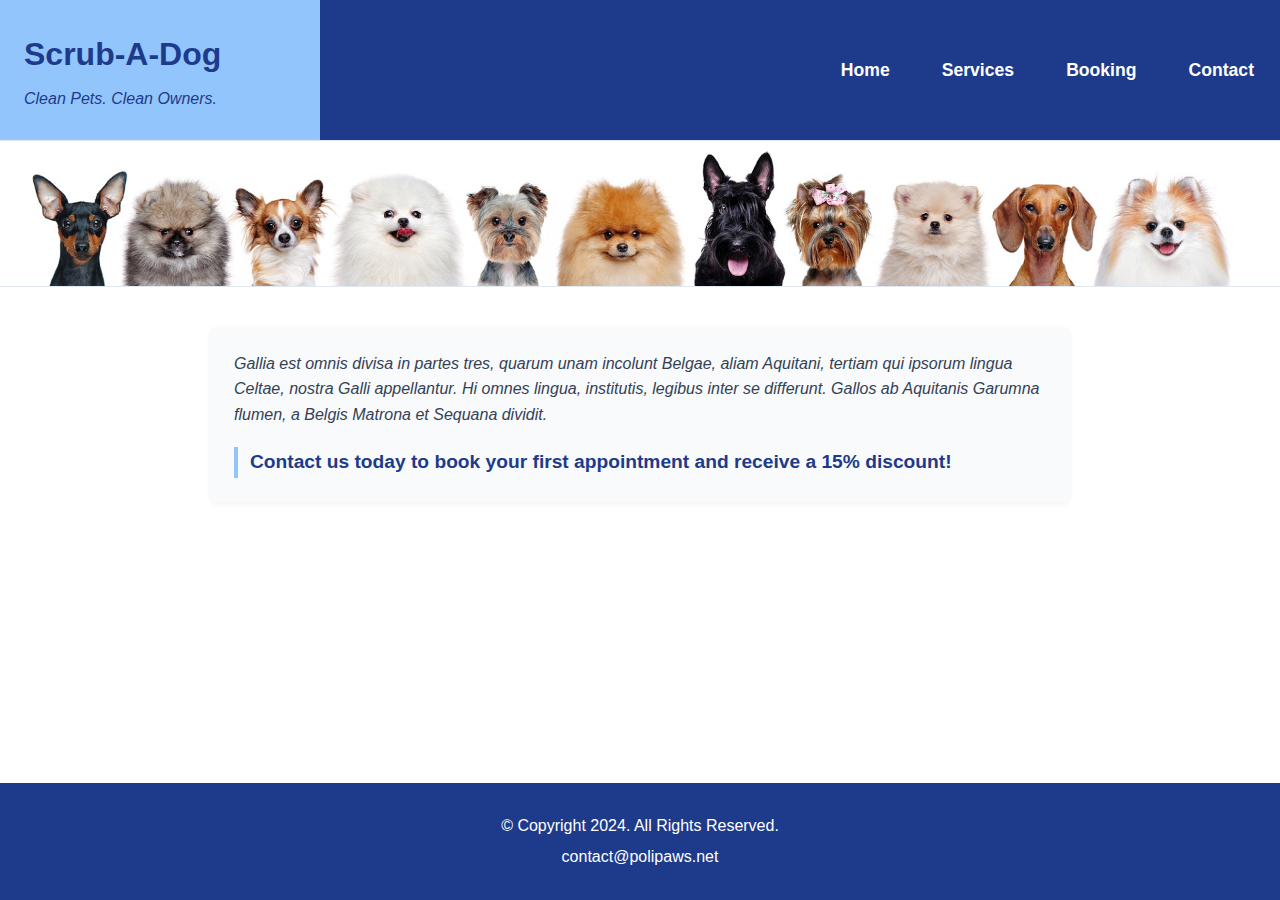
<file: finalproject/index.html>
<!DOCTYPE html>
<html lang="en">
<head>
  <meta charset="UTF-8" />
  <meta name="viewport" content="width=device-width, initial-scale=1" />
  <title>Scrub-A-Dog</title>
  <link rel="stylesheet" href="styles.css" />
</head>
<body>
  <!-- Split Header -->
  <header class="split-header">
    <div class="header-left">
      <h1 class="logo">Scrub-A-Dog</h1>
      <p class="tagline">Clean Pets. Clean Owners.</p>
    </div>
    <nav class="header-right navbar">
      <input type="checkbox" id="menu-toggle">
      <label for="menu-toggle" class="menu-icon">&#9776;</label>
      <ul class="nav-menu">
         <li><a href="index.html">Home</a></li>
    <li><a href="services.html">Services</a></li>
    <li><a href="booking.html">Booking</a></li>
    <li><a href="contact.html">Contact</a></li>
      </ul>
    </nav>
  </header>

 
  <section class="dog-banner">
    <img src="images/dog-banner.jpg" alt="Groomed dogs lineup" />
  </section>


  <main class="main-content">
    <section class="promo-text">
      <p class="latin">
        Gallia est omnis divisa in partes tres, quarum unam incolunt Belgae,
        aliam Aquitani, tertiam qui ipsorum lingua Celtae, nostra Galli appellantur.
        Hi omnes lingua, institutis, legibus inter se differunt. Gallos ab Aquitanis
        Garumna flumen, a Belgis Matrona et Sequana dividit.
      </p>
      <p class="english">
        Contact us today to book your first appointment and receive a <strong>15% discount!</strong>
      </p>
    </section>
  </main>

 
  <footer class="site-footer">
    <p>&copy; Copyright 2024. All Rights Reserved.</p>
    <p>contact@polipaws.net</p>
  </footer>
</body>
</html>
</file>
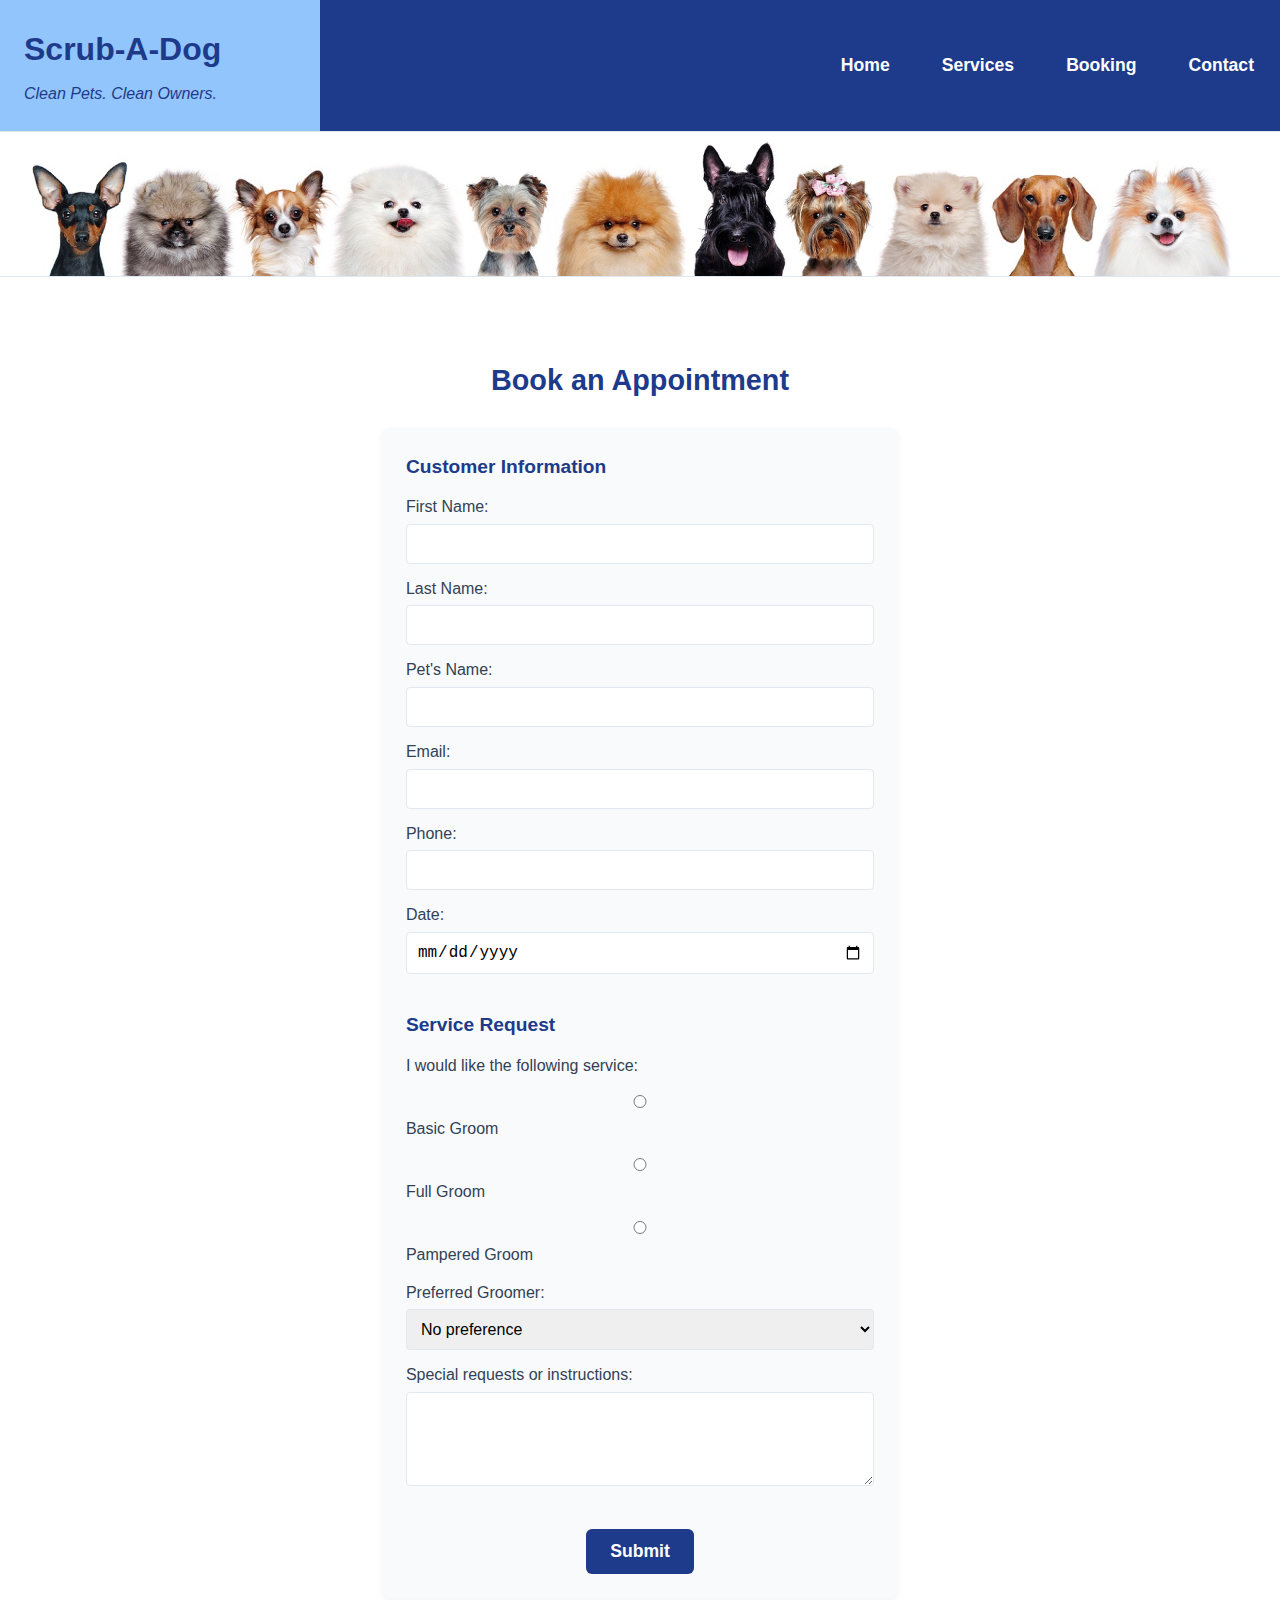
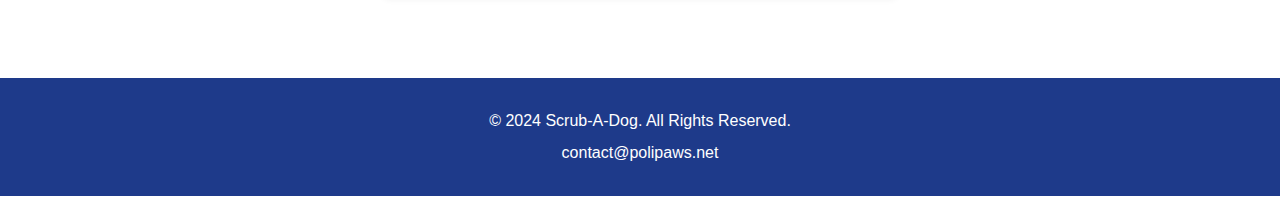
<file: finalproject/booking.html>
<!DOCTYPE html>
<html lang="en">
<head>
  <meta charset="UTF-8" />
  <meta name="viewport" content="width=device-width, initial-scale=1" />
  <title>Booking | Scrub-A-Dog</title>
  <link rel="stylesheet" href="styles.css" />
</head>
<body>
  <header class="split-header">
    <div class="header-left">
      <h1 class="logo">Scrub-A-Dog</h1>
      <p class="tagline">Clean Pets. Clean Owners.</p>
    </div>
    <nav class="header-right navbar">
      <input type="checkbox" id="menu-toggle">
      <label for="menu-toggle" class="menu-icon">&#9776;</label>
      <ul class="nav-menu">
        <li><a href="index.html">Home</a></li>
        <li><a href="services.html">Services</a></li>
        <li><a href="booking.html">Booking</a></li>
        <li><a href="contact.html">Contact</a></li>
      </ul>
    </nav>
  </header>
   <section class="dog-banner">
    <img src="images/dog-banner.jpg" alt="Groomed dogs lineup" />
  </section>

  <main class="main-content">
    <section class="booking-form">
      <h2>Book an Appointment</h2>
      <form>
        <fieldset>
          <legend>Customer Information</legend>
          <label>First Name:<input type="text" name="firstName" required /></label>
          <label>Last Name:<input type="text" name="lastName" required /></label>
          <label>Pet's Name:<input type="text" name="petName" required /></label>
          <label>Email:<input type="email" name="email" required /></label>
          <label>Phone:<input type="tel" name="phone" required /></label>
          <label>Date:<input type="date" name="date" required /></label>
        </fieldset>

        <fieldset>
          <legend>Service Request</legend>
          <label>I would like the following service:</label>
          <label><input type="radio" name="service" value="Basic Groom" required /> Basic Groom</label>
          <label><input type="radio" name="service" value="Full Groom" /> Full Groom</label>
          <label><input type="radio" name="service" value="Pampered Groom" /> Pampered Groom</label>

          <label>Preferred Groomer:
            <select name="groomer">
              <option value="none">No preference</option>
              <option value="groomer1">Groomer 1</option>
              <option value="groomer2">Groomer 2</option>
            </select>
          </label>

          <label>Special requests or instructions:
            <textarea name="instructions" rows="4"></textarea>
          </label>
        </fieldset>

        <button type="submit">Submit</button>
      </form>
    </section>
  </main>

  <footer class="site-footer">
    <p>&copy; 2024 Scrub-A-Dog. All Rights Reserved.</p>
    <p>contact@polipaws.net</p>
  </footer>
</body>
</html>
</file>
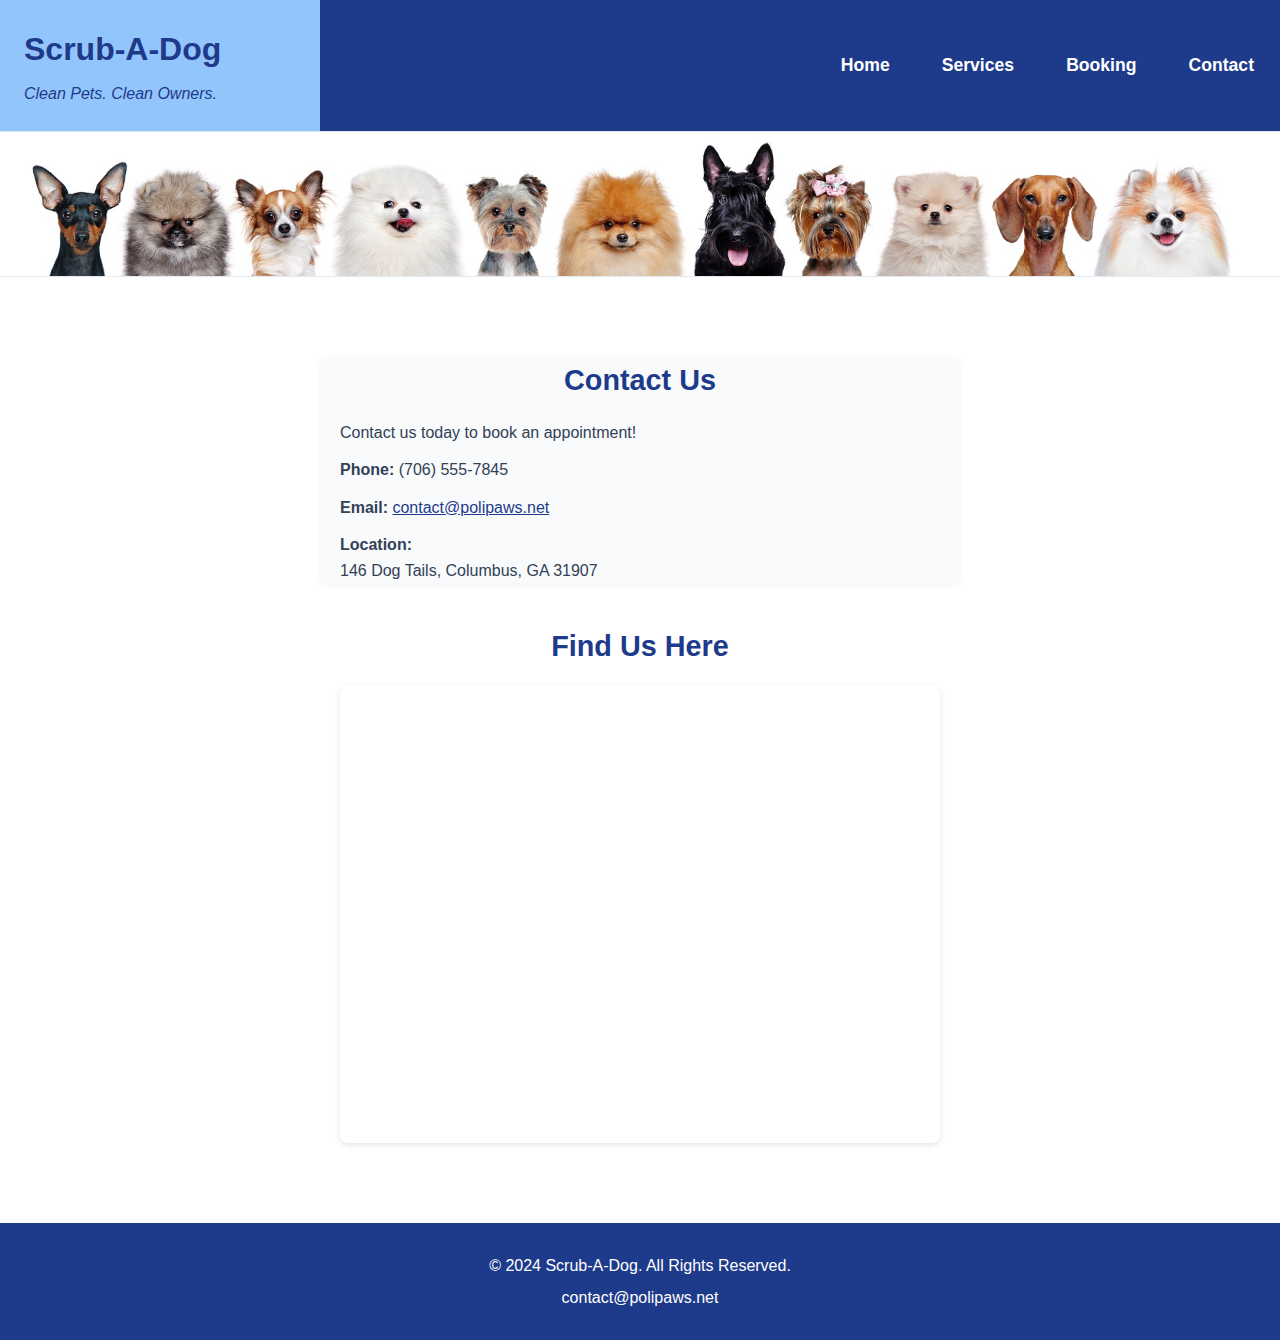
<file: finalproject/contact.html>
<!DOCTYPE html>
<html lang="en">
<head>
  <meta charset="UTF-8" />
  <meta name="viewport" content="width=device-width, initial-scale=1" />
  <title>Contact | Scrub-A-Dog</title>
  <link rel="stylesheet" href="styles.css" />
</head>
<body>
  <header class="split-header">
    <div class="header-left">
      <h1 class="logo">Scrub-A-Dog</h1>
      <p class="tagline">Clean Pets. Clean Owners.</p>
    </div>
    <nav class="header-right navbar">
      <input type="checkbox" id="menu-toggle">
      <label for="menu-toggle" class="menu-icon">&#9776;</label>
      <ul class="nav-menu">
        <li><a href="index.html">Home</a></li>
        <li><a href="services.html">Services</a></li>
        <li><a href="booking.html">Booking</a></li>
        <li><a href="contact.html">Contact</a></li>
      </ul>
    </nav>
  </header>
   <section class="dog-banner">
    <img src="images/dog-banner.jpg" alt="Groomed dogs lineup" />
  </section>

  <main class="main-content">
    <section class="contact-info">
      <h2>Contact Us</h2>
      <p>Contact us today to book an appointment!</p>
      <p><strong>Phone:</strong> (706) 555-7845</p>
      <p><strong>Email:</strong> <a href="mailto:contact@polipaws.net">contact@polipaws.net</a></p>
      <p><strong>Location:</strong><br />146 Dog Tails, Columbus, GA 31907</p>
    </section>

    <section class="map-embed">
      <h2>Find Us Here</h2>
      <div class="map-container">
        <!-- Replace this src with your actual Google Maps embed code -->
        <iframe src="https://www.google.com/maps/embed?pb=!1m18!1m12!1m3!1d6414.326055527808!2d-84.94222512454087!3d32.50230607377963!2m3!1f0!2f0!3f0!3m2!1i1024!2i768!4f13.1!3m3!1m2!1s0x888ccd9630ce75eb%3A0xa33e54a5ab3b2796!2sColumbus%20State%20University!5e1!3m2!1sen!2sus!4v1765243700491!5m2!1sen!2sus" width="600" height="450" style="border:0;" allowfullscreen="" loading="lazy" referrerpolicy="no-referrer-when-downgrade"></iframe>
      </div>
    </section>
  </main>

  <footer class="site-footer">
    <p>&copy; 2024 Scrub-A-Dog. All Rights Reserved.</p>
    <p>contact@polipaws.net</p>
  </footer>
</body>
</html>
</file>
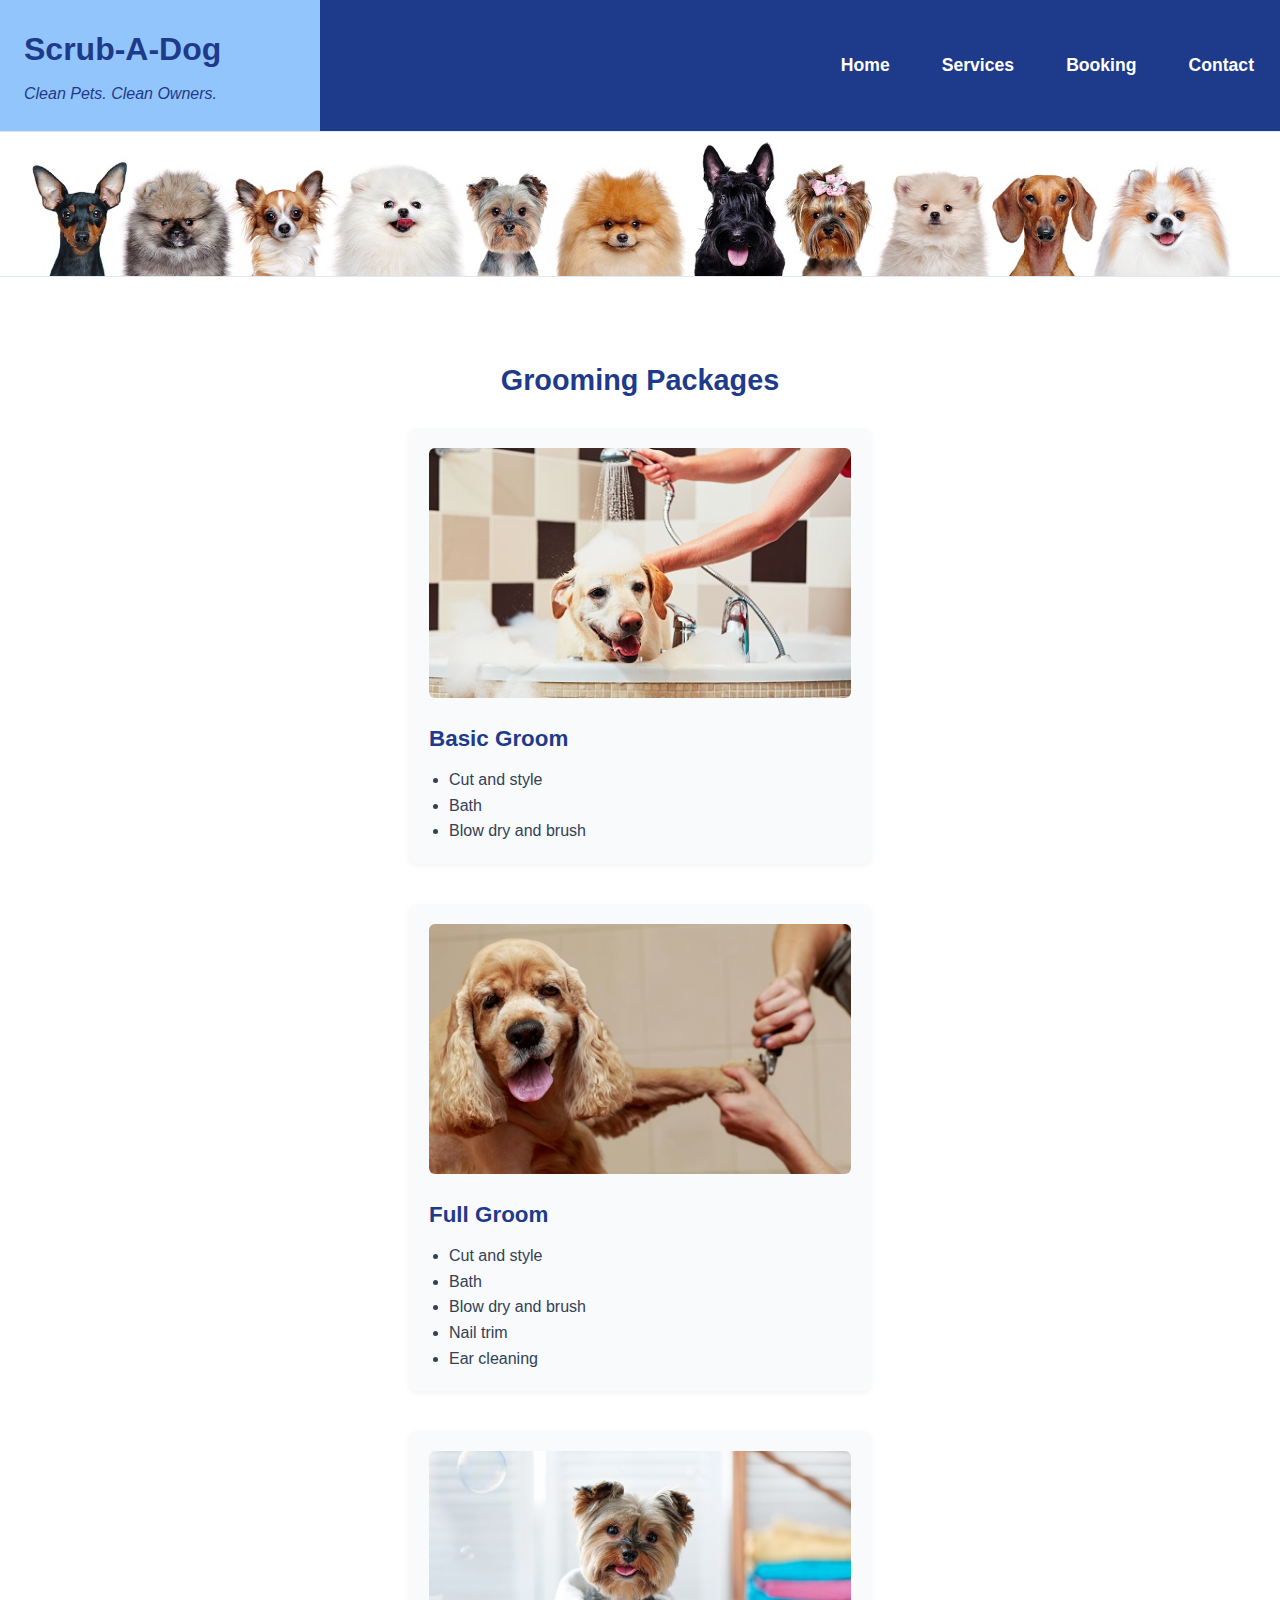
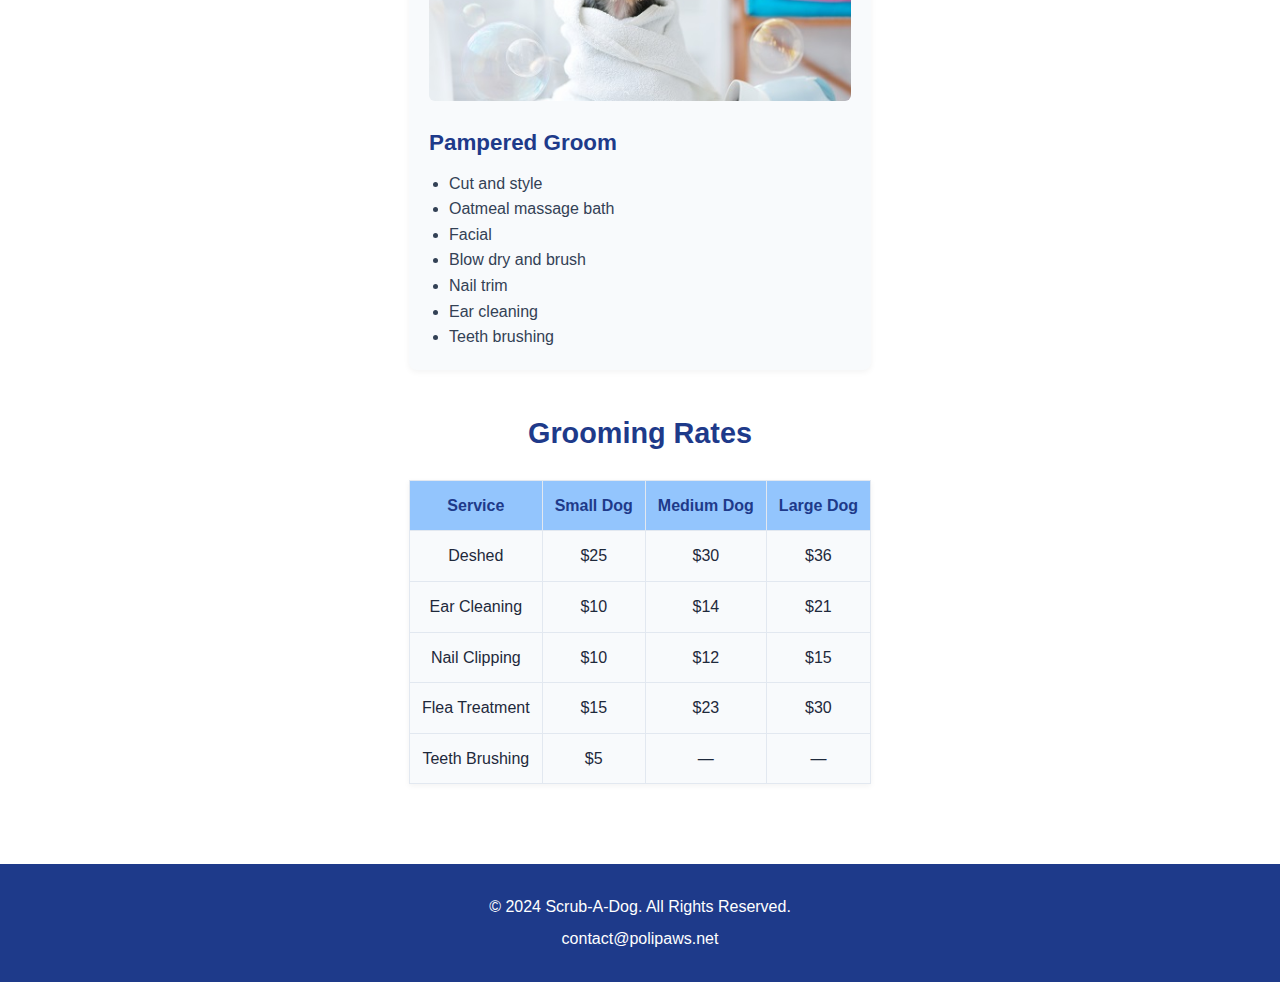
<file: finalproject/services.html>
<!DOCTYPE html>
<html lang="en">
<head>
  <meta charset="UTF-8" />
  <meta name="viewport" content="width=device-width, initial-scale=1" />
  <title>Services | Scrub-A-Dog</title>
  <link rel="stylesheet" href="styles.css" />
</head>
<body>
  <header class="split-header">
    <div class="header-left">
      <h1 class="logo">Scrub-A-Dog</h1>
      <p class="tagline">Clean Pets. Clean Owners.</p>
    </div>
    <nav class="header-right navbar">
      <input type="checkbox" id="menu-toggle">
      <label for="menu-toggle" class="menu-icon">&#9776;</label>
      <ul class="nav-menu">
        <li><a href="index.html">Home</a></li>
        <li><a href="services.html">Services</a></li>
        <li><a href="booking.html">Booking</a></li>
        <li><a href="contact.html">Contact</a></li>
      </ul>
    </nav>
  </header>
  
   <section class="dog-banner">
    <img src="images/dog-banner.jpg" alt="Groomed dogs lineup" />
  </section>

  <main class="main-content">
    <section class="groom-packages">
      <h2>Grooming Packages</h2>
      <div class="package">
        <img src="images/dog-bath.jpg" alt="Dog getting a bath" />
        <h3>Basic Groom</h3>
        <ul>
          <li>Cut and style</li>
          <li>Bath</li>
          <li>Blow dry and brush</li>
        </ul>
      </div>
      <div class="package">
        <img src="images/dog-nail-trim.jpg" alt="Dog getting nails trimmed" />
        <h3>Full Groom</h3>
        <ul>
          <li>Cut and style</li>
          <li>Bath</li>
          <li>Blow dry and brush</li>
          <li>Nail trim</li>
          <li>Ear cleaning</li>
        </ul>
      </div>
      <div class="package">
        <img src="images/dog-towel.jpg" alt="Dog wrapped in towel" />
        <h3>Pampered Groom</h3>
        <ul>
          <li>Cut and style</li>
          <li>Oatmeal massage bath</li>
          <li>Facial</li>
          <li>Blow dry and brush</li>
          <li>Nail trim</li>
          <li>Ear cleaning</li>
          <li>Teeth brushing</li>
        </ul>
      </div>
    </section>

    <section class="groom-rates">
      <h2>Grooming Rates</h2>
      <table>
        <thead>
          <tr>
            <th>Service</th>
            <th>Small Dog</th>
            <th>Medium Dog</th>
            <th>Large Dog</th>
          </tr>
        </thead>
        <tbody>
          <tr>
            <td>Deshed</td>
            <td>$25</td>
            <td>$30</td>
            <td>$36</td>
          </tr>
          <tr>
            <td>Ear Cleaning</td>
            <td>$10</td>
            <td>$14</td>
            <td>$21</td>
          </tr>
          <tr>
            <td>Nail Clipping</td>
            <td>$10</td>
            <td>$12</td>
            <td>$15</td>
          </tr>
          <tr>
            <td>Flea Treatment</td>
            <td>$15</td>
            <td>$23</td>
            <td>$30</td>
          </tr>
          <tr>
            <td>Teeth Brushing</td>
            <td>$5</td>
            <td>—</td>
            <td>—</td>
          </tr>
        </tbody>
      </table>
    </section>
  </main>

  <footer class="site-footer">
    <p>&copy; 2024 Scrub-A-Dog. All Rights Reserved.</p>
    <p>contact@polipaws.net</p>
  </footer>
</body>
</html>
</file>
<file: finalproject/styles.css>
/* Reset and base styles */
* {
  box-sizing: border-box;
  margin: 0;
  padding: 0;
}

html, body {
  height: 100%;
}

body {
  font-family: 'Segoe UI', sans-serif;
  background-color: #ffffff;
  color: #1e293b;
  line-height: 1.6;
  display: flex;
  flex-direction: column;
}

main {
  flex: 1;
}

/* Split header layout */
.split-header {
  display: flex;
  width: 100%;
  height: 140px;
}

.header-left {
  flex-basis: 25%;
  min-width: 280px;
  background-color: #93c5fd;
  padding: 24px;
  display: flex;
  flex-direction: column;
  justify-content: center;
}

.logo {
  font-size: 2rem;
  font-weight: 700;
  color: #1e3a8a;
}

.tagline {
  font-size: 1rem;
  font-style: italic;
  color: #1e3a8a;
  margin-top: 6px;
}

.header-right {
  flex: 1;
  background-color: #1e3a8a;
  display: flex;
  align-items: center;
  justify-content: flex-end;
  padding: 16px;
  position: relative;
}

/* Hamburger toggle */
.menu-icon {
  display: none;
  font-size: 2rem;
  cursor: pointer;
  color: white;
}

#menu-toggle {
  display: none;
}

/* Navigation menu (desktop) */
.nav-menu {
  list-style: none;
  margin: 0;
  padding: 0;
  display: flex;
  justify-content: center;
  gap: 32px;
  background-color: #1e3a8a;
}

.nav-menu li {
  margin: 0;
}

.nav-menu a {
  text-decoration: none;
  color: white;
  font-weight: 700;
  font-size: 1.1rem;
  padding: 6px 10px;
  border-radius: 4px;
  transition: background-color 0.2s ease;
}

.nav-menu a:hover {
  background-color: rgba(255, 255, 255, 0.2);
}

/* Dog banner */
.dog-banner {
  width: 100%;
  background-color: #ffffff;
  border-top: 1px solid #e2e8f0;
  border-bottom: 1px solid #e2e8f0;
}

.dog-banner img {
  display: block;
  width: 100%;
  height: auto;
  max-height: 60vh;
  object-fit: contain;
}

/* Body content */
.main-content {
  max-width: 900px;
  margin: 40px auto;
  padding: 0 20px;
}

.promo-text {
  background-color: #f8fafc;
  padding: 24px;
  border-radius: 8px;
  box-shadow: 0 2px 6px rgba(0,0,0,0.05);
}

.promo-text .latin {
  font-size: 1rem;
  font-style: italic;
  color: #334155;
  margin-bottom: 20px;
}

.promo-text .english {
  font-size: 1.2rem;
  color: #1e3a8a;
  font-weight: 600;
  border-left: 4px solid #93c5fd;
  padding-left: 12px;
}

/* Footer */
.site-footer {
  background-color: #1e3a8a;
  color: white;
  text-align: center;
  padding: 24px;
  font-size: 1rem;
}

.site-footer p {
  margin: 6px 0;
}

/* Grooming Packages */
.groom-packages {
  margin: 40px auto;
  max-width: 900px;
  padding: 0 20px;
}

.groom-packages h2 {
  font-size: 1.8rem;
  margin-bottom: 24px;
  color: #1e3a8a;
  text-align: center;
}

.package {
  margin-bottom: 40px;
  background-color: #f8fafc;
  padding: 20px;
  border-radius: 8px;
  box-shadow: 0 2px 6px rgba(0,0,0,0.05);
}

.package img {
  width: 100%;
  max-height: 250px;
  object-fit: cover;
  border-radius: 6px;
  margin-bottom: 16px;
}

.package h3 {
  font-size: 1.4rem;
  color: #1e3a8a;
  margin-bottom: 10px;
}

.package ul {
  list-style: disc;
  padding-left: 20px;
  color: #334155;
}

/* Grooming Rates */
.groom-rates {
  margin: 40px auto;
  max-width: 900px;
  padding: 0 20px;
}

.groom-rates h2 {
  font-size: 1.8rem;
  margin-bottom: 24px;
  color: #1e3a8a;
  text-align: center;
}

.groom-rates table {
  width: 100%;
  border-collapse: collapse;
  background-color: #f8fafc;
  box-shadow: 0 2px 6px rgba(0,0,0,0.05);
}

.groom-rates th,
.groom-rates td {
  padding: 12px;
  border: 1px solid #e2e8f0;
  text-align: center;
  font-size: 1rem;
}

.groom-rates th {
  background-color: #93c5fd;
  color: #1e3a8a;
}

/* Responsive */
@media (max-width: 768px) {
  .split-header {
    flex-direction: column;
    height: auto;
  }

  .header-left {
    width: 100%;
    text-align: center;
  }

  .header-right {
    width: 100%;
    flex-direction: row;
    justify-content: flex-end;
  }

  .menu-icon {
    display: block;
  }

  .nav-menu {
    flex-direction: column;
    align-items: center;
    display: none;
    background-color: #B7EAFA; /* light background below header */
    padding: 20px 0;
    gap: 16px;
    width: 100%;
    border-top: 1px solid #e2e8f0;
  }

  .nav-menu a {
    color: #1e3a8a;
  }

  #menu-toggle:checked ~ .nav-menu {
    display: flex;
  }

  .package img {
    max-height: 200px;
  }
}


.booking-form {
  max-width: 900px;
  margin: 40px auto;
  padding: 0 20px;
}

.booking-form h2 {
  font-size: 1.8rem;
  margin-bottom: 24px;
  color: #1e3a8a;
  text-align: center;
}

.booking-form form {
  background-color: #f8fafc;
  padding: 24px;
  border-radius: 8px;
  box-shadow: 0 2px 6px rgba(0,0,0,0.05);
  display: flex;
  flex-direction: column;
  gap: 24px;
}

.booking-form fieldset {
  border: none;
  padding: 0;
}

.booking-form legend {
  font-size: 1.2rem;
  font-weight: 600;
  color: #1e3a8a;
  margin-bottom: 12px;
}

.booking-form label {
  display: block;
  margin-bottom: 12px;
  color: #334155;
}

.booking-form input,
.booking-form select,
.booking-form textarea {
  width: 100%;
  padding: 10px;
  margin-top: 4px;
  border: 1px solid #e2e8f0;
  border-radius: 4px;
  font-size: 1rem;
}

.booking-form button {
  align-self: center;
  background-color: #1e3a8a;
  color: white;
  font-size: 1.1rem;
  font-weight: 600;
  padding: 12px 24px;
  border: none;
  border-radius: 6px;
  cursor: pointer;
  transition: background-color 0.2s ease;
}

.booking-form button:hover {
  background-color: #3b82f6;
}

.contact-info {
  max-width: 900px;
  margin: 40px auto;
  padding: 0 20px;
  background-color: #f8fafc;
  border-radius: 8px;
  box-shadow: 0 2px 6px rgba(0,0,0,0.05);
}

.contact-info h2 {
  font-size: 1.8rem;
  margin-bottom: 16px;
  color: #1e3a8a;
  text-align: center;
}

.contact-info p {
  font-size: 1rem;
  margin-bottom: 12px;
  color: #334155;
}

.contact-info a {
  color: #1e3a8a;
  text-decoration: underline;
}

.map-embed {
  max-width: 900px;
  margin: 40px auto;
  padding: 0 20px;
}

.map-embed h2 {
  font-size: 1.8rem;
  margin-bottom: 16px;
  color: #1e3a8a;
  text-align: center;
}

.map-container {
  border-radius: 8px;
  overflow: hidden;
  box-shadow: 0 2px 6px rgba(0,0,0,0.1);
}
</file>
